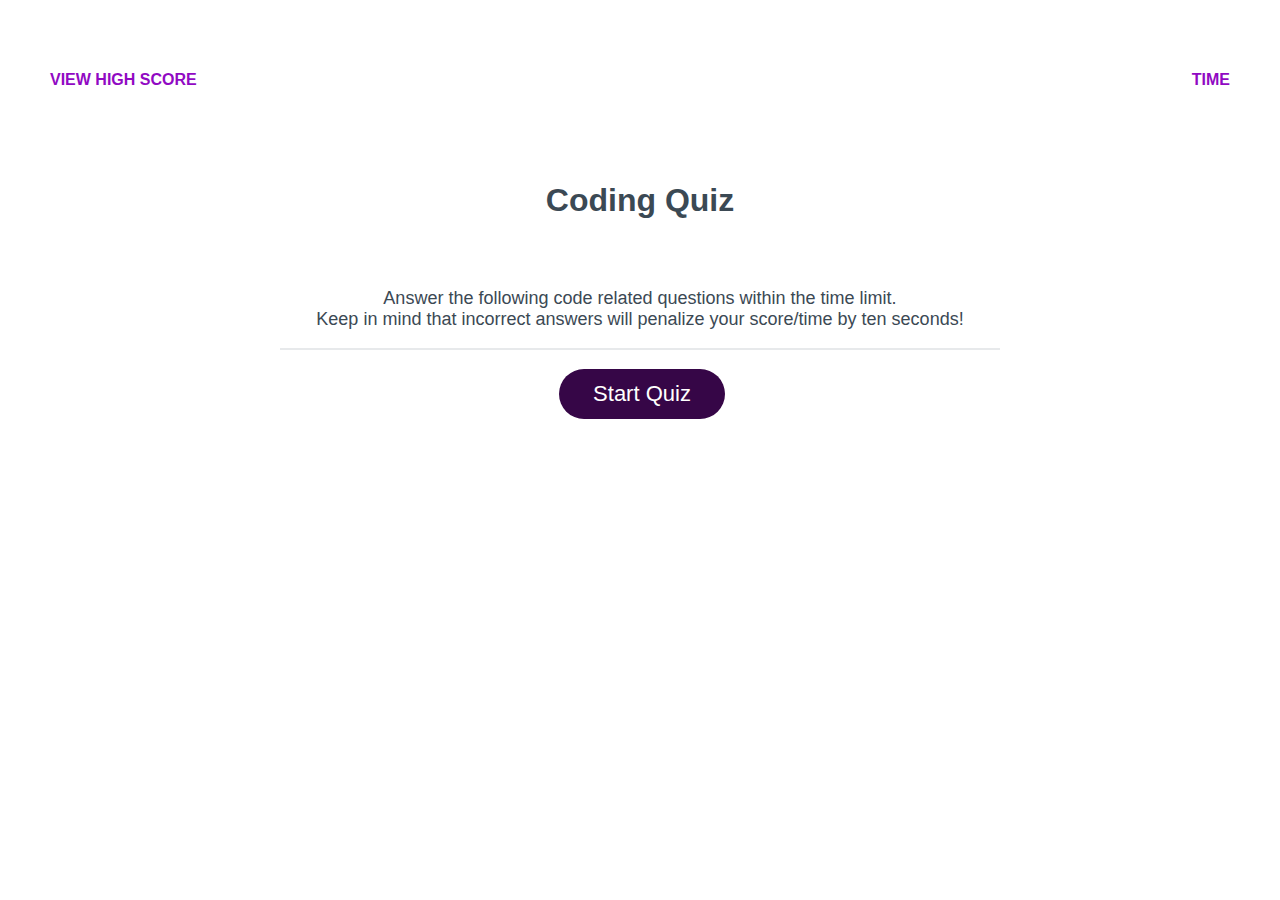
<file: index.html>
<!DOCTYPE html>
<html lang="en">
  <head>
    <meta charset="UTF-8" />
    <meta name="viewport" content="width=device-width, initial-scale=1.0" />
    <meta http-equiv="X-UA-Compatible" content="ie=edge" />
    <title>Coding Quiz</title>
    <link rel="stylesheet" href="./assets/css/style.css" />
  </head>
  <body>
    <header>
        <div>
            <h4 class="high-score-head" >VIEW HIGH SCORE </h4>
        </div>
        <div>
            <h4 class="time-head" id="time">TIME</h4>
        </div>
    </header>
    <div id="wrapper">
        <h1>Coding Quiz</h1>
      <div class="card">
        <div class="card-header">
          <p>Answer the following code related questions within the time limit. <br>
            Keep in mind that incorrect answers will penalize your score/time by ten seconds! 
          </p>
        </div>
     
        <div class="card-footer">
          <button><a href="quiz.html" id="start-button" class="btn">Start Quiz</a></button>
        </div>
      </div>
    </div>

    <script src="./assets/js/script.js"></script>
  </body>
</html>
</file>
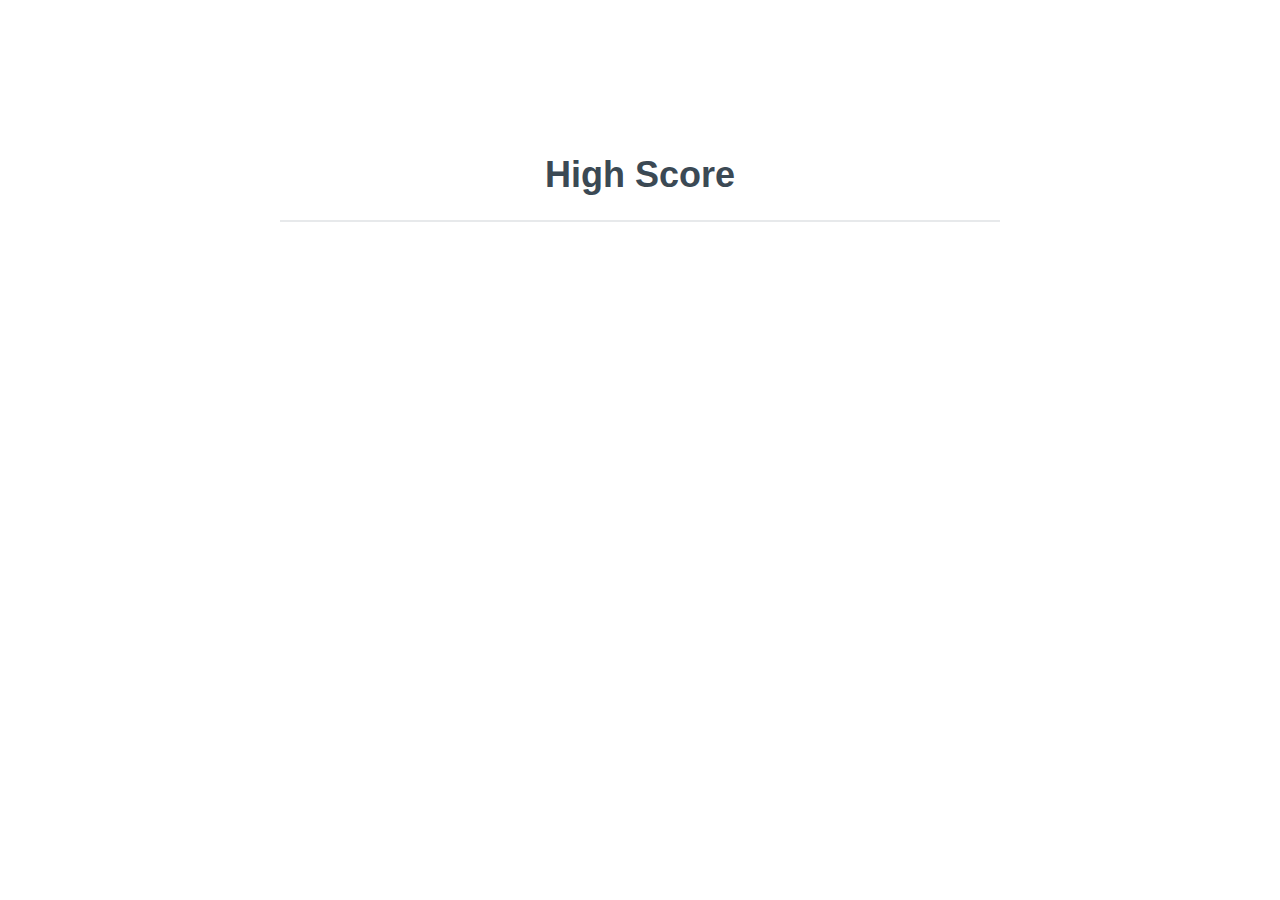
<file: highscore.html>
<!DOCTYPE html>
<html lang="en">
  <head>
    <meta charset="UTF-8" />
    <meta name="viewport" content="width=device-width, initial-scale=1.0" />
    <meta http-equiv="X-UA-Compatible" content="ie=edge" />
    <title>Coding Quiz</title>
    <link rel="stylesheet" href="./assets/css/style.css" />
  </head>
  <body>
    <header>
    </header>
    <div id="wrapper">
      <div class="card">
        <div class="card-header">
            <h1>High Score</h1>
        </div>
     
        <div class="card-footer">
        </div>
      </div>
    </div>

    <script src="./assets/js/script.js"></script>
  </body>
</html>
</file>
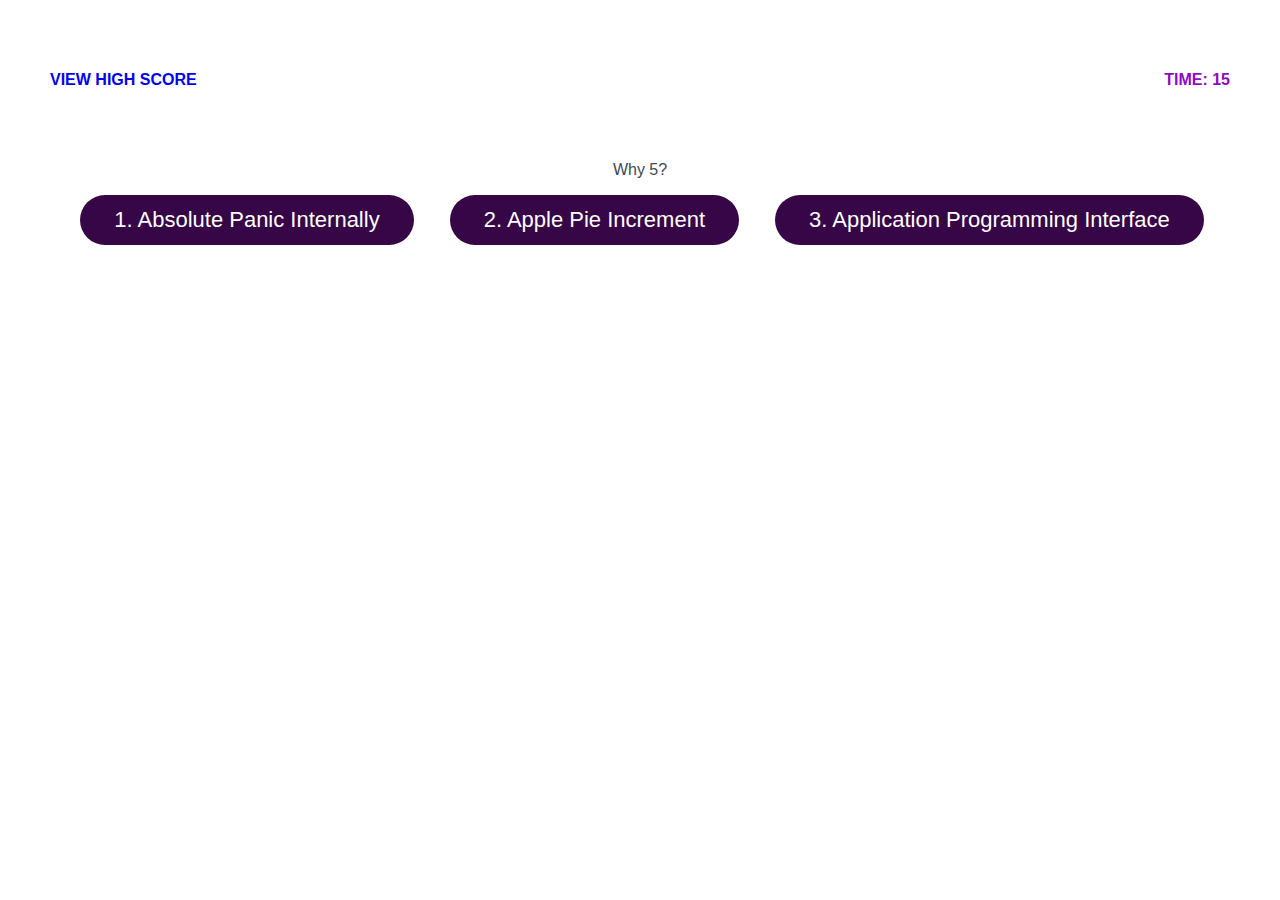
<file: quiz.html>
<!DOCTYPE html>
<html lang="en">
  <head>
    <meta charset="UTF-8" />
    <meta name="viewport" content="width=device-width, initial-scale=1.0" />
    <meta http-equiv="X-UA-Compatible" content="ie=edge" />
    <title>Coding Quiz</title>
    <link rel="stylesheet" href="./assets/css/style.css" />
  </head>
  <body>
    <header>
        <div>
            <h4 class="high-score-head" ><a href="highscore.html">VIEW HIGH SCORE</a></h4>
        </div>
        <div>
            <h4 class="time-head-quiz" id="time">TIME: 15</h4>
        </div>
    </header>

<div id="container">
    <div class="question-content" id="questions">
        <h3 class="question-number"></h3>
        <p id="display-question"></p>

        <div class="option">
        <button id=" button1" class="btn"></button>
        </div>

        <div class="option">
        <button id="button2" class="btn"></button>
        </div> 

        <div class="option">
        <button id="button3" class="btn"></button>
        </div>
    </div>
</div>

<script src="./assets/js/quiz.js"></script>
  </body>
</html>
</file>
<file: assets/css/style.css>
*,
*::before,
*::after {
  box-sizing: border-box;
}

html,
body,
.wrapper {
  height: 100%;
  margin: 0;
  padding: 0;
  text-align: center;
  color: hsl(206, 17%, 28%);
}

body {
  font-family: sans-serif;
  background-color: white;
}

header {
    display: flex;
    flex-wrap: wrap;  
    justify-content: space-between;
    color:rgb(145, 9, 195); 
    padding: 50px; 

}

.high-score-head h4 {
    display: flex; 
    color:rgb(145, 9, 195); 
}

.time-head h4 {
   display: flex;
   float: right; 
   color:rgb(145, 9, 195); 
}

.time-head-quiz h4 {
    display: flex; 
    float: right; 
    color:rgb(145, 9, 195); 
}

.high-score-title {
  color: rgb(145, 9, 195); 
  text-align: center; 
}

.high-score-title h1 {
  text-align: center; 

}

.wrapper {
  padding-top: 30px;
  padding-left: 20px;
  padding-right: 20px;
  text-align: center; 
}

.wrapper h1 {
  text-align: center;
  padding: 20px;
  padding-top: 0px;
  color: hsl(206, 17%, 28%);
}

.card {
  background-color: white;
  border-radius: 5px;
  color: hsl(206, 17%, 28%);
  font-size: 18px;
  margin: 0 auto;
  max-width: 800px;
  padding: 30px 40px;
  text-align: center; 
}

.card-footer button {
  background: white; 
  border: white; 
}

.card-header::after {
  content: " ";
  display: block;
  width: 100%;
  background: #e7e9eb;
  height: 2px;
}


.card-footer {
  text-align: center;
  background: white; 
}

.card-footer::before {
  content: " ";
  display: block;
  width: 100%;
  background: white;
  height: 2px;
}

.card-footer::after {
  content: " ";
  display: block;
  clear: both;
}

a {
    text-decoration: none; 
}

.btn {
  border: none;
  background-color: rgb(54, 6, 71);
  border-radius: 25px;
  box-shadow: rgba(0, 0, 0, 0.1) 0px 1px 6px 0px rgba(0, 0, 0, 0.2) 0px 1px 1px
    0px;
  color: hsl(0, 0%, 100%);
  display: inline-block;
  font-size: 22px;
  line-height: 22px;
  margin: 16px 16px 16px 20px;
  padding: 14px 34px;
  text-align: center;
  cursor: pointer;
}

.btn:hover {
    background-color:rgb(145, 9, 195); 
}

.btn:hover::before {
    background-color:rgb(145, 9, 195); 
}

.btn:hover::after {
    background-color: rgb(54, 6, 71);
}

button[disabled] {
  cursor: default;
  background: #c0c7cf;
}

.float-right {
  float: right;
}

.container {
    background-color: white;
    border-radius: 5px;
    color: hsl(206, 17%, 28%);
    font-size: 18px;
    margin: 0 auto;
    max-width: 800px;
    padding: 30px 40px;
    text-align: center; 
    flex-direction: column;
}


@media (max-width: 690px) {
  .btn {
    font-size: 1rem;
    margin: 16px 0px 0px 0px;
    padding: 10px 15px;
  }

  #password {
    font-size: 1rem;
  }
}

@media (max-width: 500px) {
  .btn {
    font-size: 0.8rem;
  }
}
</file>
